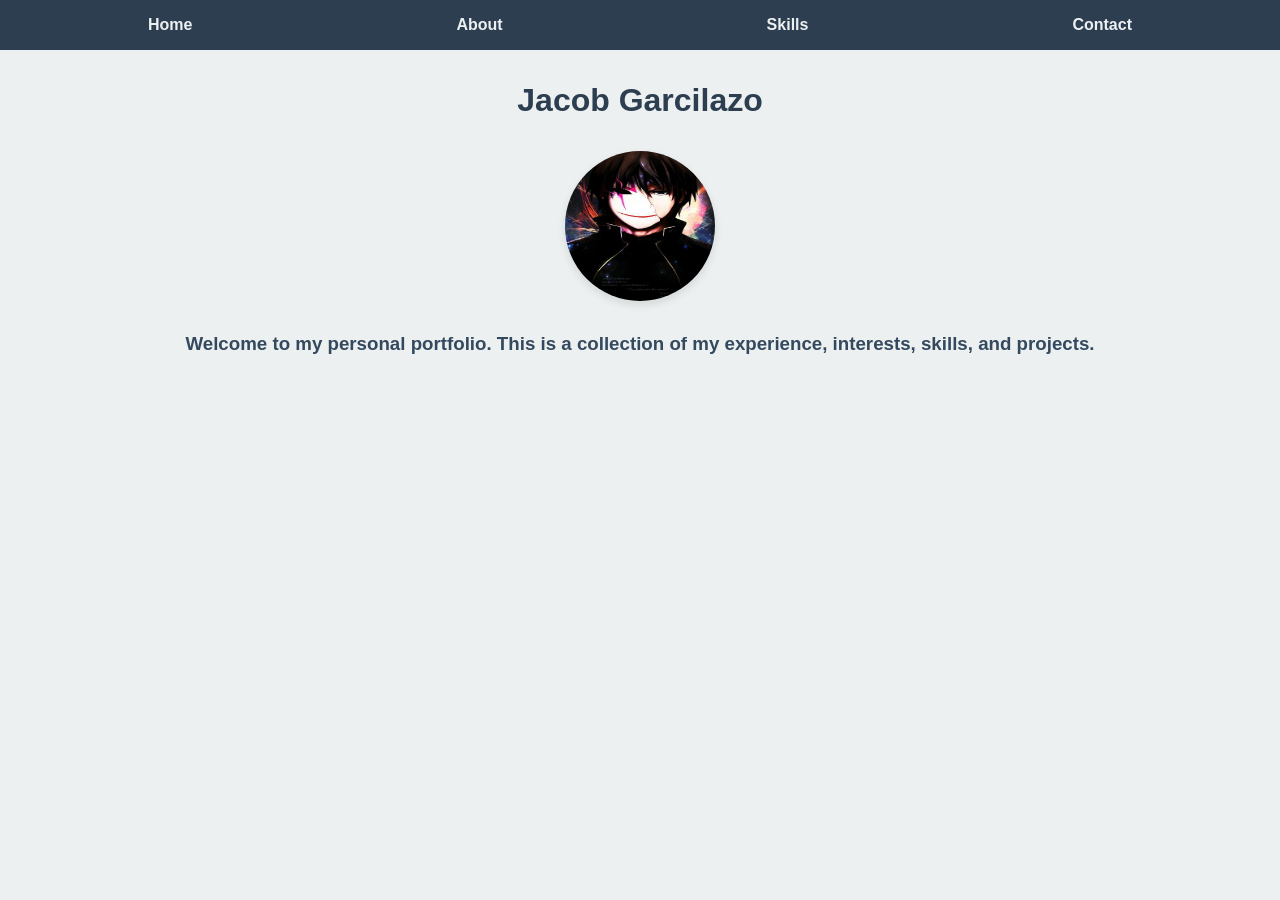
<file: index.html>
<!DOCTYPE html>
<html lang="en">
<head>
    <meta charset="UTF-8">
    <meta name="viewport" content="width=device-width, initial-scale=1.0">
    <title>Jacob Garcilazo | Portfolio</title>
    <link rel="stylesheet" href="style.css">
</head>
<body>
    <nav class="navbar">
        <ul>
            <li><a href="index.html">Home</a></li>
            <li><a href="about.html">About</a></li>
            <li><a href="sklills.html">Skills</a></li>
            <li><a href="contact.html">Contact</a></li>
        </ul>
    </nav>

    <h1>Jacob Garcilazo</h1>

    <p class="container">
        <img src="090041ead24f73a039ca40cd65bfeb33.jpg" alt="Portrait of Jacob Garcilazo">
    </p>

    <h3>Welcome to my personal portfolio. This is a collection of my experience, interests, skills, and projects.</h3>
</body>
</html>
</file>
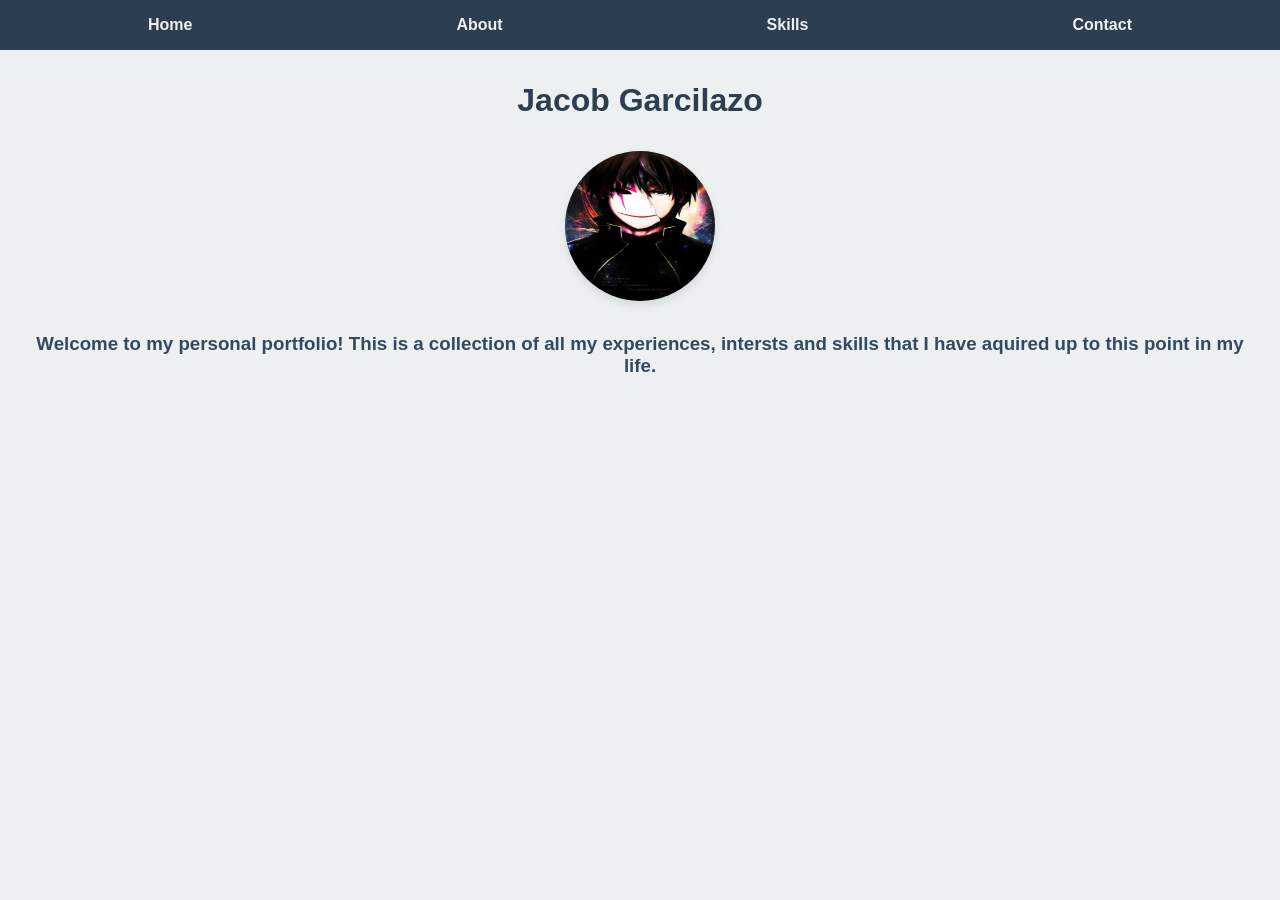
<file: home.html>
<!DOCTYPE html>
<html>
<head>
    <meta charset="UTF-8">
    <meta name="viewport" content="width=devidce-width, inital-scale=1.0">
    <title> personal portfolio</title>
    <link rel="stylesheet" href="style.css">
</head>
<body>
    <nav class="navbar">
        <ul>
            <li><a href="home.html">Home</a></li>
            <li><a href="about.html">About</a></li>
            <li><a href="sklills.html">Skills</a></li>
            <li><a href="contact.html">Contact</a></li>
        </ul>

    </nav>
    <h1>Jacob Garcilazo</h1>
    <p class="container">
       
        <img src="090041ead24f73a039ca40cd65bfeb33.jpg" alt="Error: Image unable to be displayed">
        
    </p>



    <h3>Welcome to my personal portfolio! This is a collection of all my experiences, intersts and skills that I have aquired up to this point in my life.</h3>
</body>


</html>
</file>
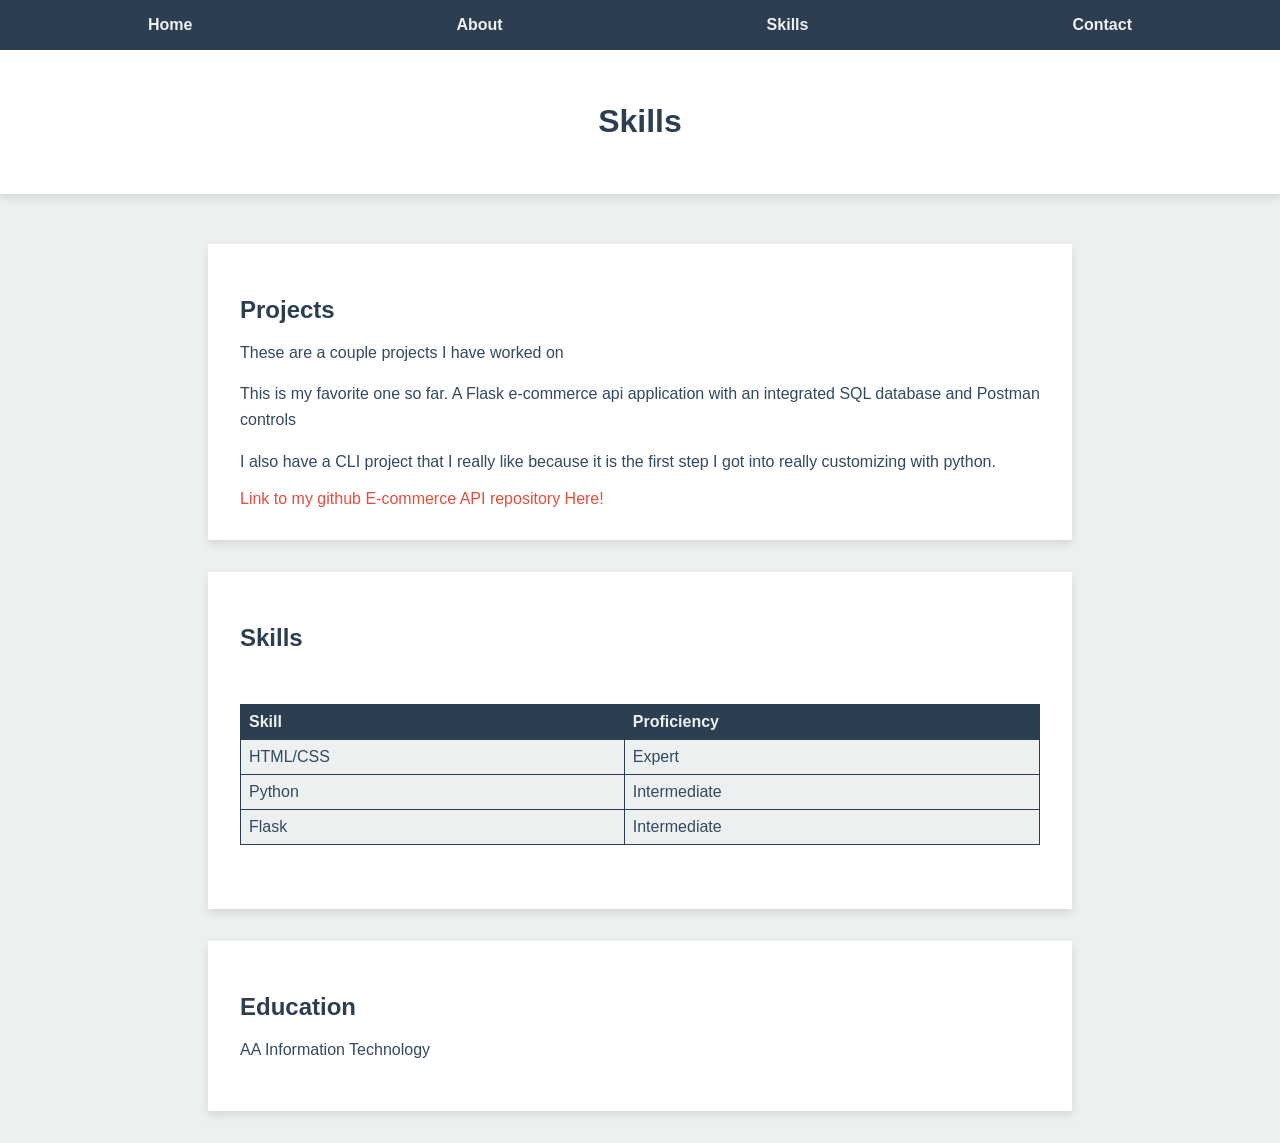
<file: sklills.html>
<!DOCTYPE html>
<html>
<head>
    <meta charset="UTF-8">
    <meta name="viewport" content="width=devidce-width, inital-scale=1.0">
    <title> personal portfolio</title>
    <link rel="stylesheet" href="style2.css">
</head>
<body>
    <nav class="navbar">
        <ul>
            <li><a href="home.html">Home</a></li>
            <li><a href="about.html">About</a></li>
            <li><a href="sklills.html">Skills</a></li>
            <li><a href="contact.html">Contact</a></li>
        </ul>
    </nav>
    <header>
        <h1>Skills</h1>
    </header>
    
    
    <br>
    <section>
        <h2>Projects</h2>
        <p>These are a couple projects I have worked on</p>
        <p>This is my favorite one so far. A Flask e-commerce api application with an integrated SQL database and Postman controls</p>
        <p>I also have a CLI project that I really like because it is the first step I got into really customizing with python.</p>
        <p></p>
        <a href="https://github.com/ChildishClambino/E-commerce-API.git">Link to my github E-commerce API repository Here!</a>

    </section>
    
    <section>
        <h2>Skills</h2>
        <br>
        <br>
        <table>
            <tr>
                <th>Skill</th>
                <th>Proficiency</th>
            </tr>
            <tr>
                <td>HTML/CSS</td>
                <td>Expert</td>
            </tr>

            <tr>
                <td>Python</td>
                <td>Intermediate</td>
            </tr>

            <tr>
                <td>Flask</td>
                <td>Intermediate</td>
            </tr>
        </table>
    </section>

    <section>
        <h2>Education</h2>
        <p>AA Information Technology</p>




</body>


</html>
</file>
<file: style.css>
/* style.css */

/* Define color scheme */
:root {
    --primary-color: #2c3e50;
    --secondary-color: #ecf0f1;
    --accent-color: #e74c3c;
    --font-color: #34495e;
    --background-color: #ffffff;
}

/* Apply global styles */
body {
    font-family: 'Arial', sans-serif;
    background-color: var(--secondary-color);
    color: var(--font-color);
    margin: 0;
    padding: 0;
}

/* Style the navbar */
.navbar {
    background-color: var(--primary-color);
    padding: 1rem;
}

.navbar ul {
    list-style-type: none;
    margin: 0;
    padding: 0;
    display: flex;
    justify-content: space-around;
}

.navbar a {
    color: var(--secondary-color);
    text-decoration: none;
    font-weight: bold;
}

.navbar a:hover {
    color: var(--accent-color);
}

/* Style the welcome message */
h1 {
    text-align: center;
    margin-top: 2rem;
    color: var(--primary-color);
}

h3 {
    text-align: center;
    margin: 1rem 2rem;
    color: var(--font-color);
}

/* Style the profile picture */
.container img {
    display: block;
    margin: 2rem auto;
    border-radius: 50%;
    width: 150px;
    height: 150px;
    box-shadow: 0 4px 8px rgba(0, 0, 0, 0.1);
    animation: profilePicAnimation 5s infinite alternate;
}

/* Define the animation */
@keyframes profilePicAnimation {
    0% {
        transform: scale(1) rotate(0deg);
    }
    50% {
        transform: scale(1.1) rotate(10deg);
    }
    100% {
        transform: scale(1) rotate(0deg);
    }
}
</file>
<file: style2.css>
/* style2.css */

/* Define color scheme */
:root {
    --primary-color: #2c3e50;
    --secondary-color: #ecf0f1;
    --accent-color: #e74c3c;
    --font-color: #34495e;
    --background-color: #ffffff;
}

/* Apply global styles */
body {
    font-family: 'Arial', sans-serif;
    background-color: var(--secondary-color);
    color: var(--font-color);
    margin: 0;
    padding: 0;
}

/* Style the navbar */
.navbar {
    background-color: var(--primary-color);
    padding: 1rem;
}

.navbar ul {
    list-style-type: none;
    margin: 0;
    padding: 0;
    display: flex;
    justify-content: space-around;
}

.navbar a {
    color: var(--secondary-color);
    text-decoration: none;
    font-weight: bold;
}

.navbar a:hover {
    color: var(--accent-color);
}

/* Style the header */
header {
    text-align: center;
    padding: 2rem 0;
    background-color: var(--background-color);
    box-shadow: 0 4px 8px rgba(0, 0, 0, 0.1);
}

header h1 {
    color: var(--primary-color);
}

/* Style the sections */
section {
    padding: 2rem;
    background-color: var(--background-color);
    margin: 2rem auto;
    max-width: 800px;
    box-shadow: 0 4px 8px rgba(0, 0, 0, 0.1);
}

section h2 {
    color: var(--primary-color);
    margin-bottom: 1rem;
}

section p {
    line-height: 1.6;
    margin-bottom: 1rem;
}

/* Style the table */
table {
    width: 100%;
    border-collapse: collapse;
    margin-bottom: 2rem;
}

table th, table td {
    border: 1px solid var(--primary-color);
    padding: 0.5rem;
    text-align: left;
}

table th {
    background-color: var(--primary-color);
    color: var(--secondary-color);
}

table td {
    background-color: var(--secondary-color);
}

/* Style the links */
a {
    color: var(--accent-color);
    text-decoration: none;
}

a:hover {
    text-decoration: underline;
}

a:active {
    color: var(--primary-color);
}

/* Style the form elements */
input, textarea {
    width: 100%;
    padding: 0.5rem;
    margin-bottom: 1rem;
    border: 1px solid var(--primary-color);
    border-radius: 4px;
}

input:focus, textarea:focus {
    border-color: var(--accent-color);
    outline: none;
    box-shadow: 0 0 5px rgba(231, 76, 60, 0.5);
}

button {
    background-color: var(--primary-color);
    color: var(--secondary-color);
    padding: 0.75rem 1.5rem;
    border: none;
    border-radius: 4px;
    cursor: pointer;
    font-size: 1rem;
}

button:hover {
    background-color: var(--accent-color);
}

button:active {
    background-color: var(--primary-color);
    box-shadow: inset 0 3px 5px rgba(0, 0, 0, 0.125);
}
</file>
